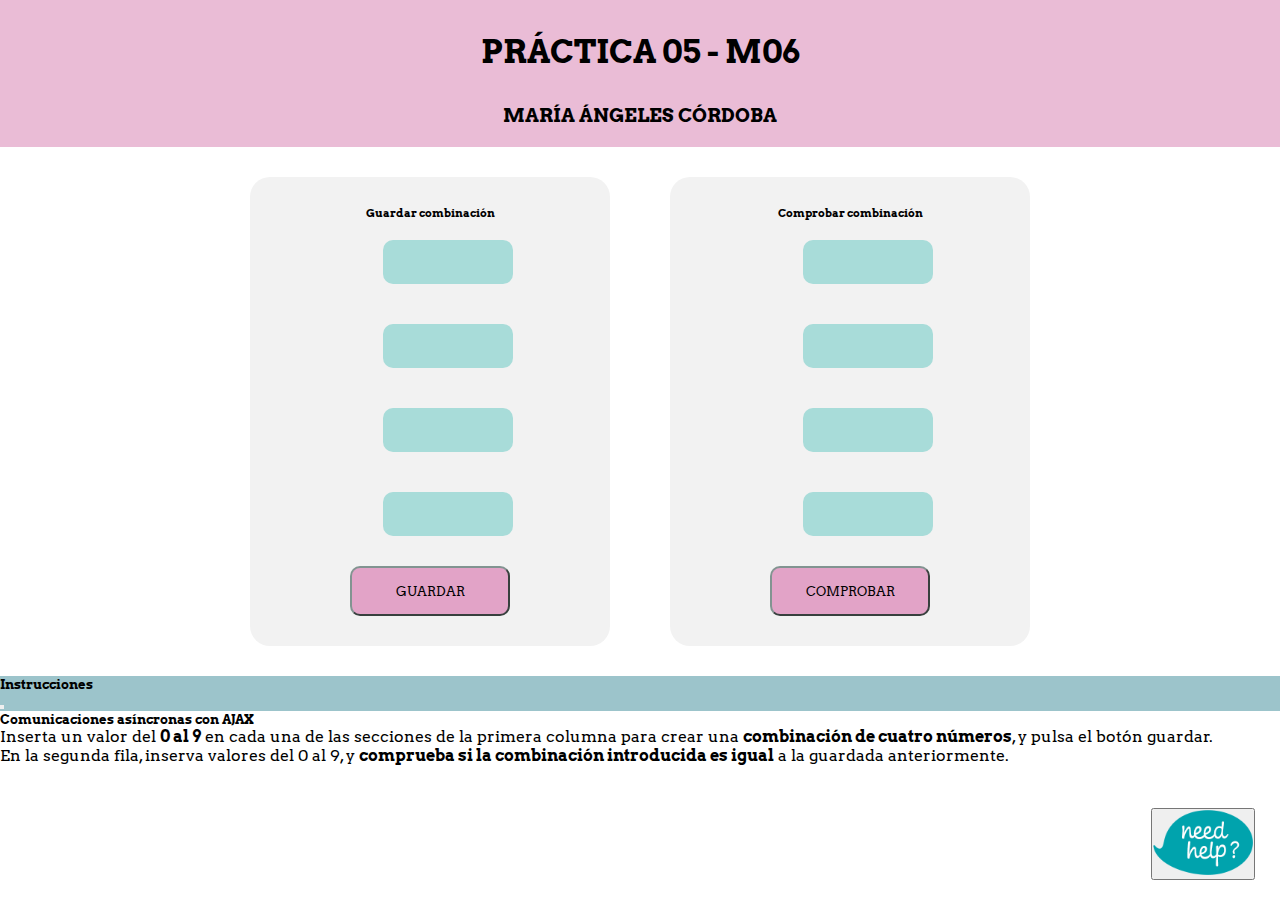
<file: Comunicaciones asíncronas con AJAX/index.html>
<!DOCTYPE html>
<html lang="es">
<head>
    <meta charset="UTF-8">
    <meta http-equiv="X-UA-Compatible" content="IE=edge">
    <meta name="viewport" content="width=device-width, initial-scale=1.0">
    <title>Ángeles Córdoba. Actividad 06 M06</title>
    <link rel="stylesheet" href="./styles/style.css">
    <link
        href="https://cdn.jsdelivr.net/npm/bootstrap@5.2.0/dist/css/bootstrap.min.css"
        rel="stylesheet"
        integrity="sha384-gH2yIJqKdNHPEq0n4Mqa/HGKIhSkIHeL5AyhkYV8i59U5AR6csBvApHHNl/vI1Bx"
        crossorigin="anonymous"
    />
    <script defer src="./js/actividad06.js" ></script>
</head>
<body>
    <header>
        <div>
            <h1><b>PRÁCTICA 05 - M06</b></h1>
            <h3><b>MARÍA ÁNGELES CÓRDOBA</b><br /></h3>
        </div>
    </header>
    <main>
        <div id="combinationsStyle">
            <div class="box">
                <h4>Guardar combinación</h4>
                <label for="">
                    <input type="number" id="inputN1" class="labelInput" oninput="checkValueCombi(1)">
                    <span class="SpanMessage"></span>
                </label>
                <label for="">
                    <input type="number" id="inputN2" class="labelInput" oninput="checkValueCombi(2)">
                    <span class="SpanMessage"></span>
                </label>
                <label for="">
                    <input type="number" id="inputN3" class="labelInput" oninput="checkValueCombi(3)">
                    <span class="SpanMessage"></span>
                </label>
                <label for="">
                    <input type="number" id="inputN4" class="labelInput" oninput="checkValueCombi(4)">
                    <span class="SpanMessage"></span>
                </label>
                <div class="boton">
                    <button id="btnSaveCombi">GUARDAR</button>
                    <span id="checkCombiValues"></span>
                </div>

            </div>
            <div class="box">
                <h4>Comprobar combinación</h4>
                    <label for="">
                        <input type="number" id="inputC1" class="labelInput" oninput="compareValueCombi(1)">
                        <span class="SpanMessage"></span>
                    </label>
                    <label for="">
                        <input type="number" id="inputC2" class="labelInput" oninput="compareValueCombi(2)">
                    <span class="SpanMessage"></span>
                    </label>
                    <label for="">
                        <input type="number" id="inputC3" class="labelInput" oninput="compareValueCombi(3)">
                    <span class="SpanMessage"></span>
                    </label>
                    <label for="">
                        <input type="number" id="inputC4" class="labelInput" oninput="compareValueCombi(4)">
                        <span class="SpanMessage"></span>
                    </label>
                    <div class="boton">
                        <button id="btnCompareCombi">COMPROBAR</button>
                        <span id="checkCompareCombi"></span>
                    </div>
            </div>
        </div>
        <div id="divBtnHelp">
            <button
                id="btnHelp"
                class="btn btn-outline-light"
                data-bs-toggle="modal"
                data-bs-target="#infoModal"
            >
                <img id="imgHelp"src="./imgs/help.png">
            </button>
        </div>
        <div
            class="modal fade"
            id="infoModal"
            tabindex="-1"
            aria-labelledby="exampleModalLabel"
            aria-hidden="true" >
            <div class="modal-dialog modal-dialog-centered">
                <div class="modal-content">
                    <div class="modal-header">
                        <h5 class="modal-title" id="exampleModalLabel">
                            Instrucciones
                        </h5>
                        <button
                            type="button"
                            class="btn-close"
                            data-bs-dismiss="modal"
                            aria-label="Close"
                        ></button>
                    </div>
                    <div class="modal-body">
                        <h5><b>Comunicaciones asíncronas con  AJAX</b></h5>
                        <p>Inserta un valor del <b>0 al 9</b> en cada una de las secciones de la primera columna
                            para crear una <b>combinación de cuatro números</b>, y pulsa el botón guardar. 
                        </p>
                        <p>En la segunda fila, inserva valores del 0 al 9, y <b>comprueba si la combinación 
                            introducida es igual</b> a la guardada anteriormente.</p>
                    </div>
                </div>
            </div>
        </div>
    </main>
</body>
<script
    src="https://cdn.jsdelivr.net/npm/bootstrap@5.2.0/dist/js/bootstrap.bundle.min.js"
    integrity="sha384-A3rJD856KowSb7dwlZdYEkO39Gagi7vIsF0jrRAoQmDKKtQBHUuLZ9AsSv4jD4Xa"
    crossorigin="anonymous"
></script>

</html>
</file>
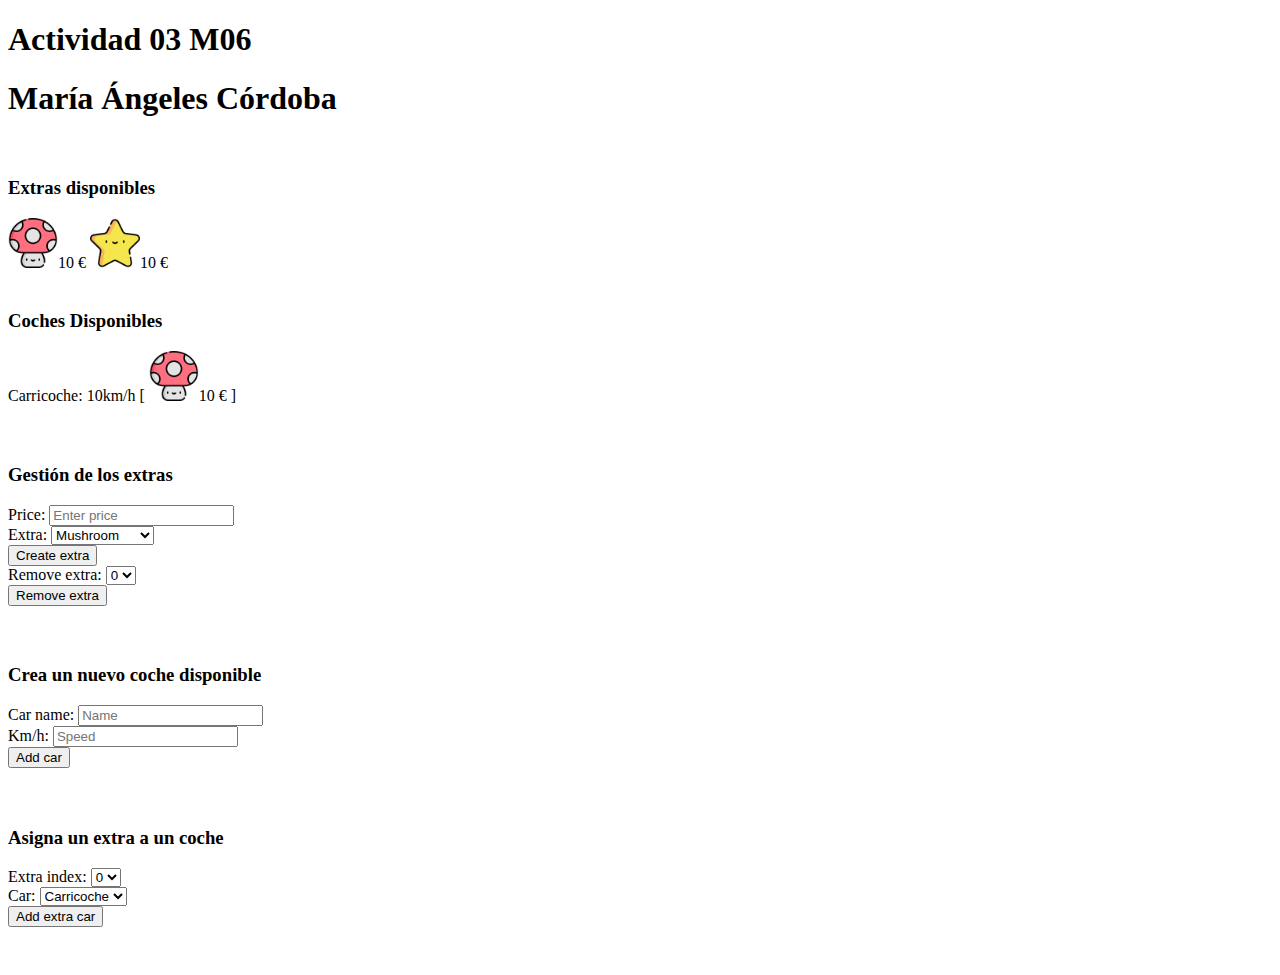
<file: Gestión de coches y extras/index.html>
<!DOCTYPE html>
<html lang="en">
    <head>
        <meta charset="UTF-8" />
        <meta http-equiv="X-UA-Compatible" content="IE=edge" />
        <meta name="viewport" content="width=device-width, initial-scale=1.0" />
        <title>María Ángeles Córdoba. Actividad 03. M06</title>

        <!--1. Vinculamos el HTML con el CSS, bootstrap y el JavaScript-->
        <link rel="stylesheet" type="text/css" href="./CSS/style.css" />
        <link
            href="https://cdn.jsdelivr.net/npm/bootstrap@5.2.0/dist/css/bootstrap.min.css"
            rel="stylesheet"
            integrity="sha384-gH2yIJqKdNHPEq0n4Mqa/HGKIhSkIHeL5AyhkYV8i59U5AR6csBvApHHNl/vI1Bx"
            crossorigin="anonymous"
        />
        <script defer src="./JS/actividad03.js" defer></script>
    </head>
    <body>
        <header></header>
        <main>
            <div class="container text-center">
            <h1 class="display-5 fw-bold col-6 mx-auto ">
                <strong class=>Actividad 03 M06</strong>
            </h1>
            <h1
                class="display-6 fw-bold text-muted col-6 mx-auto"
            >
                <strong>María Ángeles Córdoba</strong>
            </h1>
        </div>

            <div class="div-space container">
                <div class="container row align-items-end">
                    <h3>Extras disponibles</h3>
                    <div id="listExtras"></div>
                </div>

                <div class="div-space container row align-items-end">
                    <h3>Coches Disponibles</h3>
                    <div id="listCars"></div>
                </div>

                <div class="div-space container row align-items-end">
                    <h3>Gestión de los extras</h3>
                    <div class="col-2">
                        <label for="extraPrice" class="form-label">Price: </label>
                        <input
                            type="number"
                            id="extraPrice"
                            class="form-control"
                            name="extraPrice"
                            placeholder="Enter price"
                        />
                    </div>
                    <div class="col-2">
                        <label for="imgExtra" class="form-label">Extra: </label>
                        <select id="imgExtra"  class="form-select">
                            <option value="img/mushroom.png">
                                Mushroom
                            </option>
                            <option value="img/star.png">Star</option>
                            <option value="img/whac-a-mole.png">
                                Whac-A-Mole
                            </option>
                            <option value="img/bomb.png">Bomb</option>
                            <option value="img/ticket.png">Ticket</option>
                            <option value="mushimg/wheel.pngroom">
                                Wheel
                            </option>
                        </select>
                    </div>
                    <div class="col-2">
                        <button class="btn btn-outline-secondary" onclick="addNewExtra();">
                            Create extra
                        </button>
                    </div>
                    <div class="col-2">
                        <label for="removeIndex" class="form-label" >Remove extra: </label>
                        <select name="removeIndex" id="removeIndex"  class="form-select"></select>
                    </div>
                    <div class="col-2">
                        <button class="btn btn-outline-secondary" onclick="removeExtra();">
                            Remove extra
                        </button>
                    </div>
                </div>

                <div class="div-space container row align-items-end">
                    <h3>Crea un nuevo coche disponible</h3>
                    <div class="col-2">
                        <label for="carName" class="form-label">Car name: </label>
                        <input
                            type="text"
                            id="carName"
                            class="form-control"
                            name="carName"
                            placeholder="Name"
                        />
                    </div>
                    <div class="col-2">
                        <label for="carSpeed" class="form-label">Km/h: </label> 
                        <input
                            type="number"
                            id="carSpeed"
                            class="form-control"
                            name="carSpeed"
                            placeholder="Speed"
                        />
                        
                    </div>
                    <div class="col">
                        <button class="btn btn-outline-secondary" onclick="addCar();">Add car</button>
                    </div>
                </div>

                <div class="div-space container row align-items-end">
                    <h3>Asigna un extra a un coche</h3>
                    <div class="col-1">
                        <label for="extraIndex" class="form-label">Extra index: </label>
                        <select name="extraIndex" id="extraIndex" class="form-select"></select>
                    </div>
                    <div class="col-2">
                        <label for="carIndex" class="form-label">Car: </label>
                        <select name="carIndex" id="carIndex" class="form-select"></select>
                    </div>
                    <div class="col">
                        <button id="AddExtraButton" class="btn btn-outline-secondary" onclick="addExtraCar();">Add extra car</button>
                    </div>
                </div>
            </div>
        </main>
    </body>
</html>
</file>
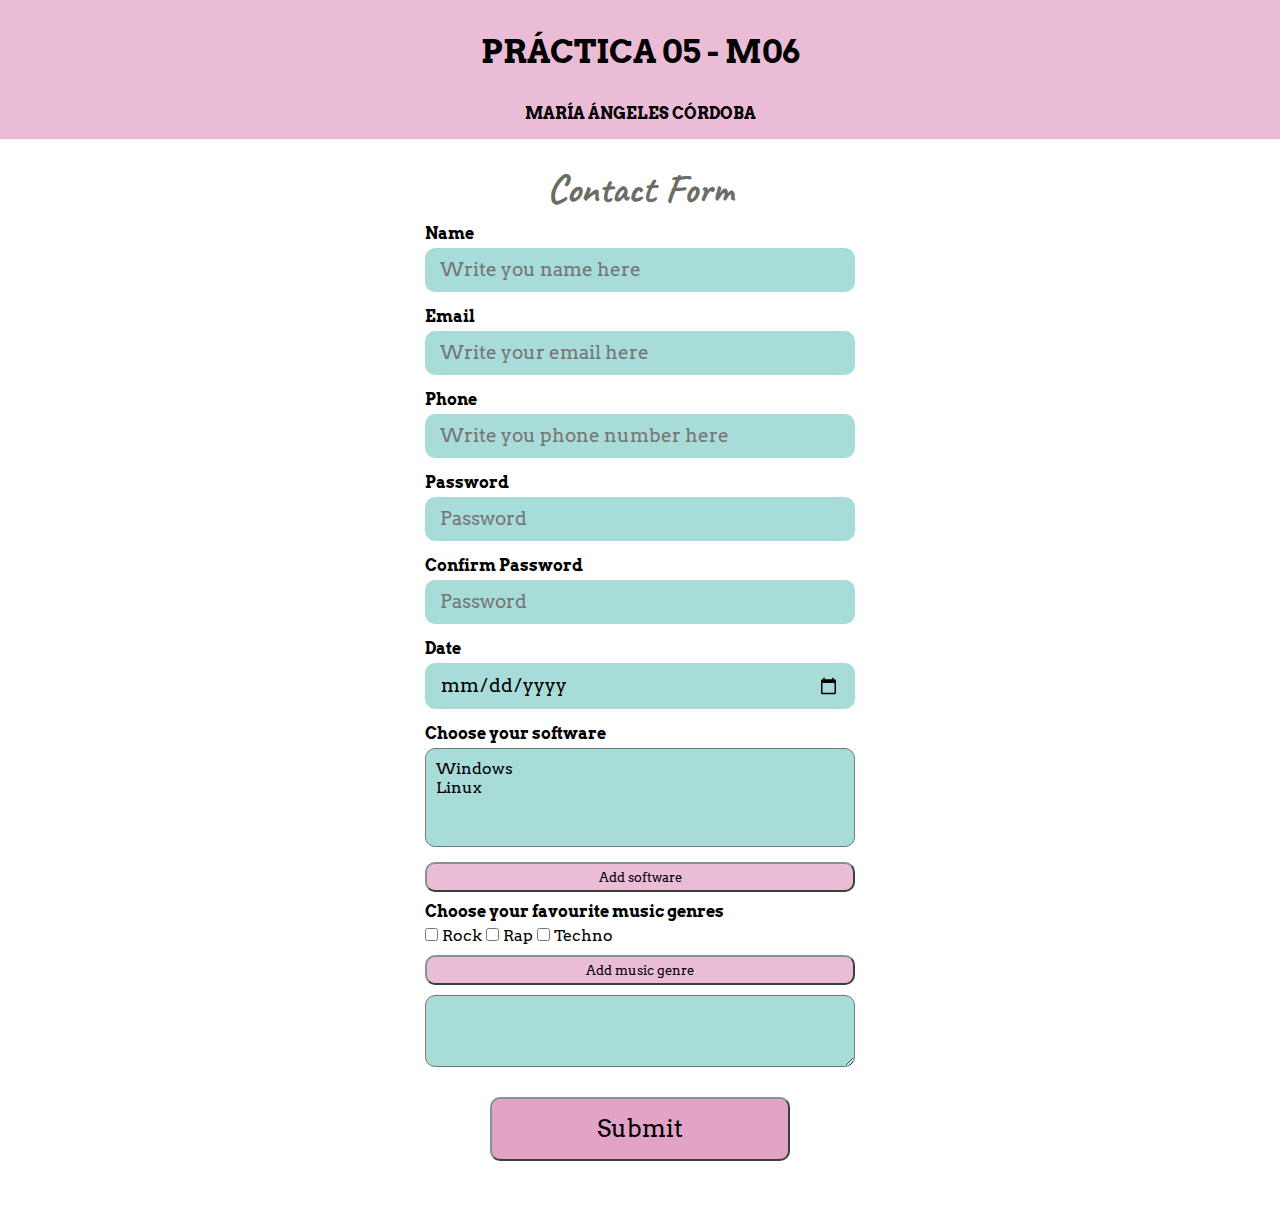
<file: Gestión de eventos y formularios/index.html>
<!DOCTYPE html>
<html lang="en">
    <head>
        <meta charset="UTF-8" />
        <meta name="viewport" content="width=device-width, initial-scale=1.0" />
        <meta http-equiv="X-UA-Compatible" content="ie=edge" />
        <title>M Ángeles Córdoba. Actividad 05</title>
        <link rel="stylesheet" href="./styles/style.css">
        <script defer src="./JS/form.js"></script>
    </head>
    <body>
        <header>
            <div>
                <h1><b>PRÁCTICA 05 - M06</b></h1>
                <h4><b>MARÍA ÁNGELES CÓRDOBA</b><br /></h4>
            </div>
        </header>

        <main class="container">
            <h2 class="tittle">Contact Form</h2>

            <form
                action="./html/submittedForm.html"
                name="formAct05"
                id="formAct05"
            >
                <label for="name">
                    <span class="labelSpan">Name</span>
                    <input
                        class="labelInput"
                        type="text"
                        name="nameUser"
                        id="nameUser"
                        minlength="3"
                        maxlength="10"
                        required
                        placeholder="Write you name here"
                    />
                    <span class="labelSpanMessage"></span>
                </label>

                <label for="email">
                    <span class="labelSpan">Email </span>
                    <input
                        class="labelInput"
                        type="email"
                        name="email"
                        id="email"
                        required
                        placeholder="Write your email here"
                    />
                    <span class="labelSpanMessage"></span>
                </label>

                <label for="phone">
                    <span class="labelSpan">Phone </span>
                    <input
                        class="labelInput"
                        type="tel"
                        name="phone"
                        id="phone"
                        minlength="9"
                        maxlength="9"
                        pattern="[0-9]{9}"
                        placeholder="Write you phone number here"
                        required
                    />
                    <span class="labelSpanMessage"></span>
                </label>

                <label for="password">
                    <span class="labelSpan">Password </span>
                    <input
                        class="labelInput"
                        type="password"
                        name="password"
                        id="password"
                        placeholder="Password"
                        minlength="4"
                        maxlength="10"
                        required
                    />
                    <span class="labelSpanMessage"></span>
                </label>

                <label for="passwordValidate">
                    <span class="labelSpan">Confirm Password </span>
                    <input
                        class="labelInput"
                        type="password"
                        name="passwordValidate"
                        id="passwordValidate"
                        placeholder="Password"
                        minlength="4"
                        maxlength="10"
                        required
                    />
                    <span class="labelSpanMessage"></span>
                </label>

                <label for="date">
                    <span class="labelSpan">Date </span>
                    <input
                        class="labelInput"
                        type="date"
                        name="date"
                        id="date"
                        required
                    />
                    <span class="labelSpanMessage"></span>
                </label>

                <label for="software">
                    <span class="labelSpan selectArea">Choose your software </span>
                    <select
                        name="software"
                        id="software"
                        multiple>
                        <option value="Windows">Windows</option>
                        <option value="Linux">Linux</option>
                    </select>
                    <span class="labelSpanMessage"></span>
                </label>
                <input
                    class="buttonAdd"
                    type="button"
                    name="newSoftware"
                    id="newSoftware"
                    value="Add software"
                />

                <label for="">
                    <span class="labelSpan">Choose your favourite music genres </span>
                    <div id="checkboxDiv">
                        <input 
                            type="checkbox" 
                            name="music" 
                            id="rock" 
                            value="rock" />
                            <span>Rock</span>
                        <input 
                            type="checkbox" 
                            name="music" 
                            id="rap" 
                            value="rap" />
                            <span>Rap</span>
                        <input 
                            type="checkbox" 
                            name="music" 
                            id="techno" 
                            value="techno" />
                            <span>Techno</span>
                    </div>
                </label>
                <input
                    class="buttonAdd"
                    type="button"
                    name="newMusic"
                    id="newMusic"
                    value="Add music genre"
                />  
                <div class = "label">
                    <textarea name="checkArea" id="checkArea"></textarea>
                </div>
                <div class="divButton">
                    <input  class="submit-btn" type="submit" name="sendButton" id="sendButton" value="Submit">
                </div>
            </form>
        </main>
    </body>
</html>
</file>
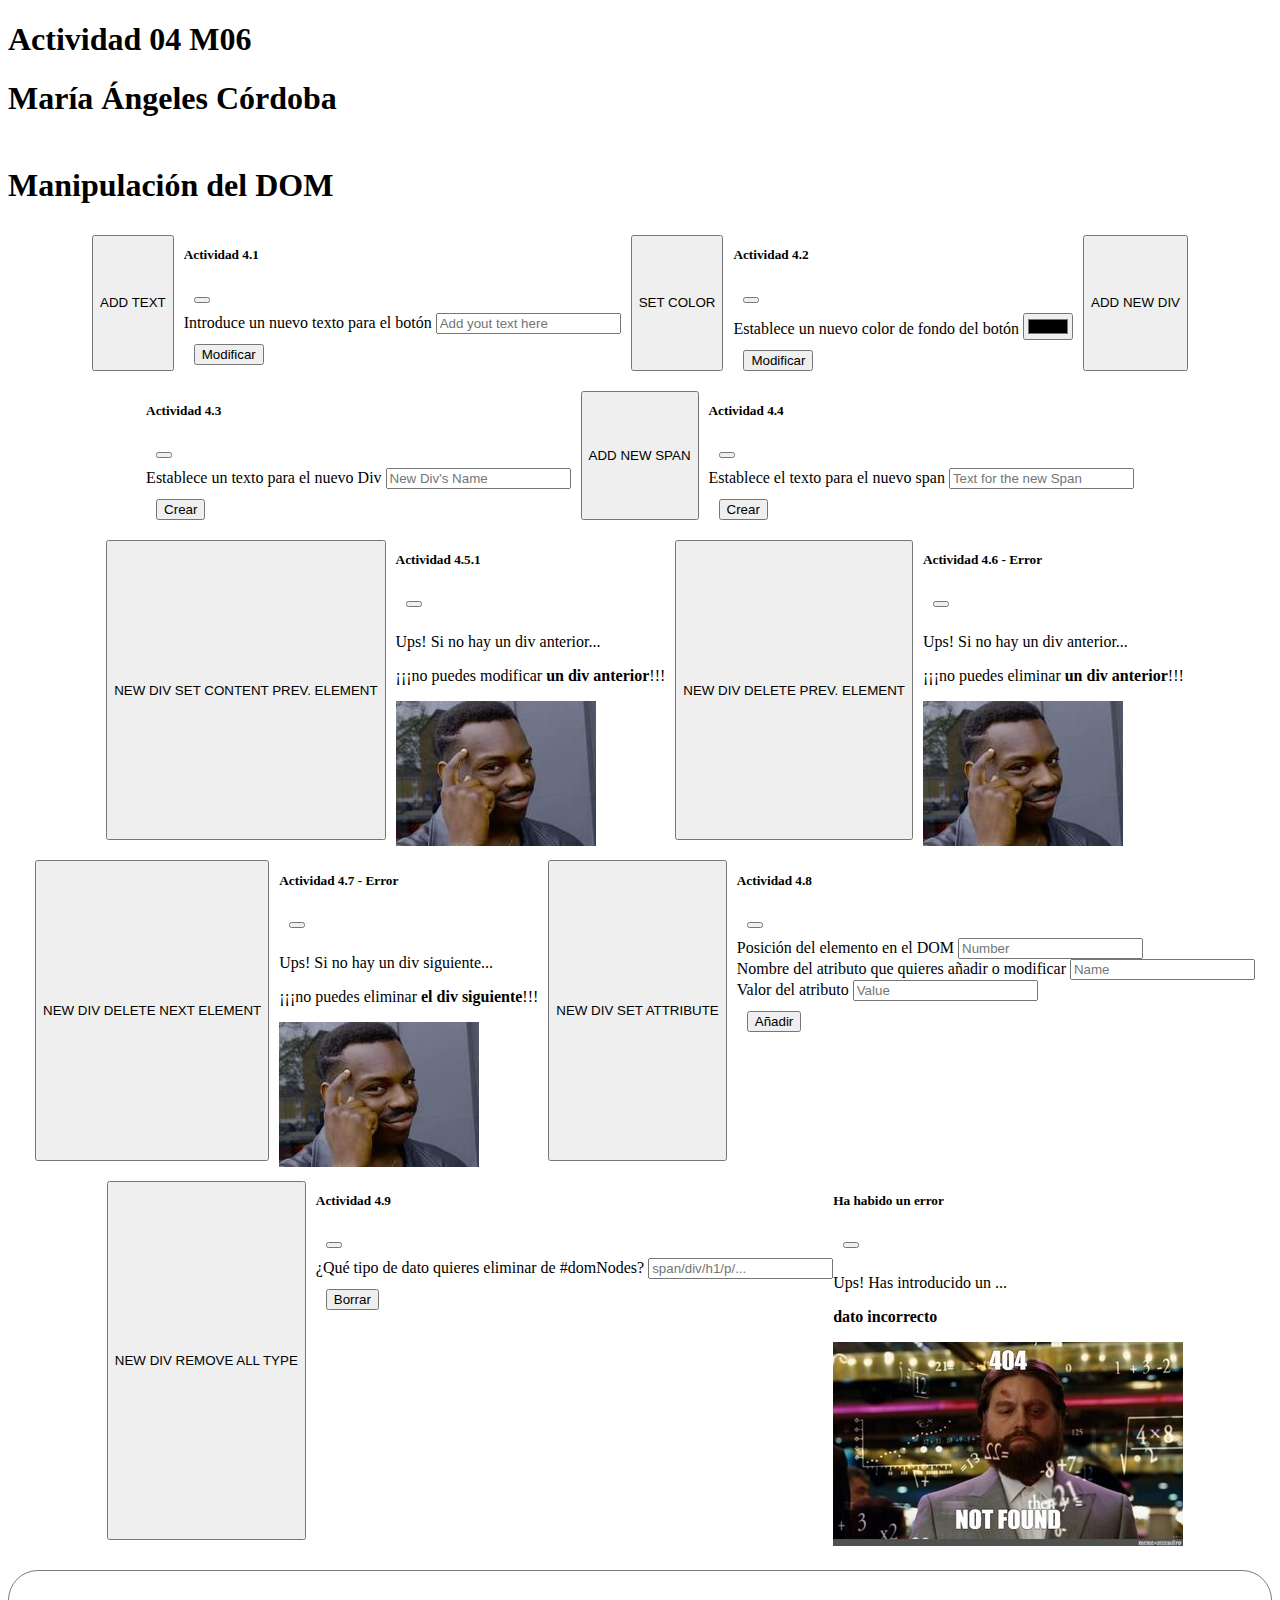
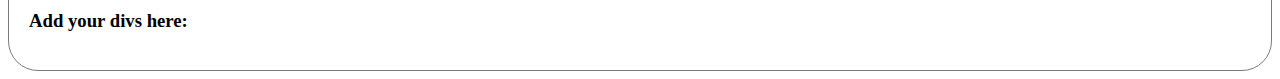
<file: Manipulación del DOM/index.html>
<!DOCTYPE html>
<html lang="en">
    <head>
        <meta charset="UTF-8" />
        <meta http-equiv="X-UA-Compatible" content="IE=edge" />
        <meta name="viewport" content="width=device-width, initial-scale=1.0" />
        <title>María Ángeles Córdoba. Actividad 04. M06</title>

        <link rel="stylesheet" type="text/css" href="./styles/style.css" />
        <link
            href="https://cdn.jsdelivr.net/npm/bootstrap@5.2.0/dist/css/bootstrap.min.css"
            rel="stylesheet"
            integrity="sha384-gH2yIJqKdNHPEq0n4Mqa/HGKIhSkIHeL5AyhkYV8i59U5AR6csBvApHHNl/vI1Bx"
            crossorigin="anonymous"
        />
        <script defer src="./JS/actividad04.js" defer></script>
    </head>
    <body>
        <header>
        <main>
            <div class="container text-center">
                <h1 class="display-5 fw-bold col-6 mx-auto ">
                    <strong class=>Actividad 04 M06</strong>
                </h1>
                <h1 class="display-6 fw-bold text-muted col-6 mx-auto" >
                    <strong>María Ángeles Córdoba</strong>
                </h1>
            </div>
        </header>

        <main>
            <div class="container">
                <article class="article_main_web">
                    <header class="container header_article">
                        <hgroup>
                            <h1 class="display-5 fw-bold text-muted py-2">
                                <strong>Manipulación del DOM</strong>
                            </h1>
                        </hgroup>
                    </header>
                    <div id="selectOperation">


                        <!-- 4.1. <div id="addText">ADD TEXT</div> -->
                        <button
                            id="addText"
                            class="btn btn-outline-info btn-lg"
                            data-bs-toggle="modal"
                            data-bs-target="#ventanaModal1"
                        >
                            ADD TEXT
                        </button>

                        <!-- Ventana modal -->
                        <div
                            class="modal fade"
                            id="ventanaModal1"
                            tabindex="-1"
                            aria-labelledby="exampleModalLabel"
                            aria-hidden="true" >
                            <div class="modal-dialog modal-dialog-centered">
                                <div class="modal-content">
                                    <div class="modal-header">
                                        <h5 class="modal-title" id="exampleModalLabel">
                                            Actividad 4.1
                                        </h5>
                                        <button
                                            type="button"
                                            class="btn-close"
                                            data-bs-dismiss="modal"
                                            aria-label="Close"
                                        ></button>
                                    </div>
                                    <div class="modal-body">
                                        Introduce un nuevo texto para el botón
                                        <input
                                            id="addTextInput"
                                            type="text"
                                            class="form-control"
                                            placeholder="Add yout text here"/>
                                    </div>
                                    <div class="modal-footer">
                                        <button
                                            id="addTextButton"
                                            type="button"
                                            class="btn btn-outline-info"
                                            data-bs-dismiss="modal" >
                                            Modificar
                                        </button>
                                    </div>
                                </div>
                            </div>
                        </div>



                        <!-- 4.2. <div id="setColor">SET A COLOR</div> -->   
                        <button
                            id="setColor"
                            class="btn btn-outline-info btn-lg"
                            data-bs-toggle="modal"
                            data-bs-target="#ventanaModal2"
                        >
                            SET COLOR
                        </button>

                        <!-- Ventana modal -->
                        <div
                            class="modal fade"
                            id="ventanaModal2"
                            tabindex="-1"
                            aria-labelledby="exampleModalLabel"
                            aria-hidden="true" >
                            <div class="modal-dialog modal-dialog-centered">
                                <div class="modal-content">
                                    <div class="modal-header">
                                        <h5 class="modal-title" id="exampleModalLabel">
                                            Actividad 4.2
                                        </h5>
                                        <button
                                            type="button"
                                            class="btn-close"
                                            data-bs-dismiss="modal"
                                            aria-label="Close"
                                        ></button>
                                    </div>
                                    <div class="modal-body">
                                        Establece un nuevo color de fondo del botón
                                        <input
                                            id="setColorInput"
                                            type="color"
                                            class="form-control"/>
                                    </div>
                                    <div class="modal-footer">
                                        <button
                                            id="setColorButton"
                                            type="button"
                                            class="btn btn-outline-info"
                                            data-bs-dismiss="modal" >
                                            Modificar
                                        </button>
                                    </div>
                                </div>
                            </div>
                        </div>


                        <!-- 4.3. <div id="addDiv">NEW ADD DIV</div> -->
                        <button
                            id="addDiv"
                            class="btn btn-outline-info btn-lg"
                            data-bs-toggle="modal"
                            data-bs-target="#ventanaModal3">
                            ADD NEW DIV
                        </button>
                        
                        <!-- Ventana modal -->
                        <div
                            class="modal fade"
                            id="ventanaModal3"
                            tabindex="-1"
                            aria-labelledby="exampleModalLabel"
                            aria-hidden="true" >
                            <div class="modal-dialog modal-dialog-centered">
                                <div class="modal-content">
                                    <div class="modal-header">
                                        <h5 class="modal-title" id="exampleModalLabel">
                                            Actividad 4.3
                                        </h5>
                                        <button
                                            type="button"
                                            class="btn-close"
                                            data-bs-dismiss="modal"
                                            aria-label="Close"
                                        ></button>
                                    </div>
                                    <div class="modal-body">
                                        Establece un texto para el nuevo Div
                                        <input
                                            id="addDivInput"
                                            type="text"
                                            class="form-control"
                                            placeholder="New Div's Name"/>
                                    </div>
                                    <div class="modal-footer">
                                        <button
                                            id="addDivButton"
                                            type="button"
                                            class="btn btn-outline-info"
                                            data-bs-dismiss="modal" >
                                            Crear
                                        </button>
                                    </div>
                                </div>
                            </div>
                        </div>


                        <!-- 4.4. <div id="addSpan">NEW ADD SPAN</div> -->
                        <button
                            id="addSpan"
                            class="btn btn-outline-info btn-lg"
                            data-bs-toggle="modal"
                            data-bs-target="#ventanaModal4">
                            ADD NEW SPAN
                        </button>
                        
                        <!-- Ventana modal -->
                        <div
                            class="modal fade"
                            id="ventanaModal4"
                            tabindex="-1"
                            aria-labelledby="exampleModalLabel"
                            aria-hidden="true" >
                            <div class="modal-dialog modal-dialog-centered">
                                <div class="modal-content">
                                    <div class="modal-header">
                                        <h5 class="modal-title" id="exampleModalLabel">
                                            Actividad 4.4
                                        </h5>
                                        <button
                                            type="button"
                                            class="btn-close"
                                            data-bs-dismiss="modal"
                                            aria-label="Close"
                                        ></button>
                                    </div>
                                    <div class="modal-body">
                                        Establece el texto para el nuevo span
                                        <input
                                            id="addSpanInput"
                                            type="text"
                                            class="form-control"
                                            placeholder="Text for the new Span"/>
                                    </div>
                                    <div class="modal-footer">
                                        <button
                                            id="addSpanButton"
                                            type="button"
                                            class="btn btn-outline-info"
                                            data-bs-dismiss="modal" >
                                            Crear
                                        </button>
                                    </div>
                                </div>
                            </div>
                        </div>

                        <!-- 4.5. <div id="setContentPrev">  NEW DIV SET CONTENT PREVIOUS ELEMENT </div> -->
                        <button
                            id="setContentPrev"
                            class="btn btn-outline-info btn-lg">
                            NEW DIV SET CONTENT PREV. ELEMENT
                        </button>

                        <!-- Ventana modal en caso de error-->
                        <div
                            class="modal fade"
                            id="ventanaModal5error"
                            tabindex="-1"
                            aria-hidden="true" >
                            <div class="modal-dialog modal-dialog-centered">
                                <div class="modal-content">
                                    <div class="modal-header">
                                        <h5 class="modal-title" id="">
                                            Actividad 4.5.1
                                        </h5>
                                        <button
                                            type="button"
                                            class="btn-close"
                                            data-bs-dismiss="modal"
                                            aria-label="Close"
                                        ></button>
                                    </div>
                                    <div class="modal-body">
                                        <p>Ups! Si no hay un div anterior... </p>
                                        <p>¡¡¡no puedes modificar <b>un div anterior</b>!!!</p>
                                        <img src="./imgs/error.jpg" alt="error">                                
                                    </div>
                                </div>
                            </div>
                        </div>
                    

                        <!-- 4.6<div id="delPrevNode">NEW DIV DELETE PREVIOUS ELEMENT</div> -->
                        <button 
                            id="delPrevNode" 
                            id="delPrevNodeButton"
                            class="btn btn-outline-info btn-lg">
                            NEW DIV DELETE PREV. ELEMENT
                        </button>

                        <!-- Ventana modal en caso de error -->
                        <div
                            class="modal fade"
                            id="ventanaModal6error"
                            tabindex="-1"
                            aria-labelledby="exampleModalLabel"
                            aria-hidden="true" >
                            <div class="modal-dialog modal-dialog-centered">
                                <div class="modal-content">
                                    <div class="modal-header">
                                        <h5 class="modal-title" id="exampleModalLabel">
                                            Actividad 4.6 - Error
                                        </h5>
                                        <button
                                            type="button"
                                            class="btn-close"
                                            data-bs-dismiss="modal"
                                            aria-label="Close"
                                        ></button>
                                    </div>
                                    <div class="modal-body">
                                        <p>Ups! Si no hay un div anterior... </p>
                                        <p>¡¡¡no puedes eliminar <b>un div anterior</b>!!!</p>
                                        <img src="./imgs/error.jpg" alt="error">                                
                                    </div>
                                </div>
                            </div>
                        </div>


                        <!-- 4.7<div id="delNextNode">NEW DIV DELETE NEXT ELEMENT</div> -->
                        <button
                            id="delNextNode"
                            class="btn btn-outline-info btn-lg">
                            NEW DIV DELETE NEXT ELEMENT
                        </button>

                        <!-- Ventana modal en caso de error-->
                        <div
                            class="modal fade"
                            id="ventanaModal7error"
                            tabindex="-1"
                            aria-labelledby="exampleModalLabel"
                            aria-hidden="true" >
                            <div class="modal-dialog modal-dialog-centered">
                                <div class="modal-content">
                                    <div class="modal-header">
                                        <h5 class="modal-title" id="exampleModalLabel">
                                            Actividad 4.7 - Error
                                        </h5>
                                        <button
                                            type="button"
                                            class="btn-close"
                                            data-bs-dismiss="modal"
                                            aria-label="Close"
                                        ></button>
                                    </div>
                                    <div class="modal-body">
                                        <p>Ups! Si no hay un div siguiente... </p>
                                        <p>¡¡¡no puedes eliminar <b>el div siguiente</b>!!!</p>
                                        <img src="./imgs/error.jpg" alt="error">                                
                                    </div>
                                </div>
                            </div>
                        </div>


                        <!-- 4.8<div id="addAttr">NEW DIV SET ATTRIBUTE</div> -->
                        <button
                            id="addAttr"
                            class="btn btn-outline-info btn-lg"
                            data-bs-toggle="modal"
                            data-bs-target="#ventanaModal8">
                            NEW DIV SET ATTRIBUTE
                        </button>

                        <!-- Ventana modal -->
                        <div
                            class="modal fade"
                            id="ventanaModal8"
                            tabindex="-1"
                            aria-labelledby="exampleModalLabel"
                            aria-hidden="true" >
                            <div class="modal-dialog modal-dialog-centered">
                                <div class="modal-content">
                                    <div class="modal-header">
                                        <h5 class="modal-title" id="exampleModalLabel">
                                            Actividad 4.8
                                        </h5>
                                        <button
                                            type="button"
                                            class="btn-close"
                                            data-bs-dismiss="modal"
                                            aria-label="Close"
                                        ></button>
                                    </div>
                                    <div class="modal-body">
                                        Posición del elemento en el DOM
                                        <input
                                            id="addAttrNum"
                                            type="number"
                                            class="form-control"
                                            placeholder="Number"/>
                                    </div>
                                    <div class="modal-body">
                                        Nombre del atributo que quieres añadir o modificar
                                        <input
                                            id="addAttrNombre"
                                            type="text"
                                            class="form-control"
                                            placeholder="Name"/>
                                    </div>
                                    <div class="modal-body">
                                        Valor del atributo
                                        <input
                                            id="addAttrValor"
                                            type="text"
                                            class="form-control"
                                            placeholder="Value"/>
                                    </div>
                                    <div class="modal-footer">
                                        <button
                                            id="addAttrButton"
                                            type="button"
                                            class="btn btn-outline-info"
                                            data-bs-dismiss="modal" >
                                            Añadir
                                        </button>
                                    </div>
                                </div>
                            </div>
                        </div>


                        <!-- 4.9<div id="delAllType">NEW DIV REMOVE ALL TYPE</div> -->
                        <button
                            id="delAllType"
                            class="btn btn-outline-info btn-lg"
                            data-bs-toggle="modal"
                            data-bs-target="#ventanaModal9">
                            NEW DIV REMOVE ALL TYPE
                        </button>

                        <!-- Ventana modal -->
                        <div
                            class="modal fade"
                            id="ventanaModal9"
                            tabindex="-1"
                            aria-labelledby="exampleModalLabel"
                            aria-hidden="true" >
                            <div class="modal-dialog modal-dialog-centered">
                                <div class="modal-content">
                                    <div class="modal-header">
                                        <h5 class="modal-title" id="exampleModalLabel">
                                            Actividad 4.9
                                        </h5>
                                        <button
                                            type="button"
                                            class="btn-close"
                                            data-bs-dismiss="modal"
                                            aria-label="Close"
                                        ></button>
                                    </div>
                                    <div class="modal-body">
                                        ¿Qué tipo de dato quieres eliminar de #domNodes?
                                        <input
                                            id="delAllTypeInput"
                                            type="text"
                                            class="form-control"
                                            placeholder="span/div/h1/p/..."/>
                                    </div>
                                    <div class="modal-footer">
                                        <button
                                            id="delAllTypeButton"
                                            type="button"
                                            class="btn btn-outline-info"
                                            data-bs-dismiss="modal" >
                                            Borrar
                                        </button>
                                    </div>
                                </div>
                            </div>
                        </div>

                        <!-- Ventana modal en caso de error-->
                        <div
                            class="modal fade"
                            id="ventanaModal9error"
                            tabindex="-1"
                            aria-labelledby="exampleModalLabel"
                            aria-hidden="true" >
                            <div class="modal-dialog modal-dialog-centered modal-style">
                                <div class="modal-content">
                                    <div class="modal-header">
                                        <h5 class="modal-title" id="exampleModalLabel">
                                            Ha habido un error
                                        </h5>
                                        <button
                                            type="button"
                                            class="btn-close"
                                            data-bs-dismiss="modal"
                                            aria-label="Close"
                                        ></button>
                                    </div>
                                    <div class="modal-body">
                                        <p>Ups! Has introducido un ... </p>
                                        <p><b>dato incorrecto</b></p>
                                        <img src="./imgs/notFound.jpg" alt="error">                                
                                    </div>
                                </div>
                            </div>
                        </div>

                    </div>


                    </nav>
                    <section id="domNodes">
                        <hgroup id="hgroup">
                            <h3 class="display-5 fw-bold text-muted py-2">
                                <strong>Add your divs here: </strong>
                            </h3>
                        </hgroup>
                    </section>
                </article>
            </div>
        </main>
    </body>
        <script
        src="https://cdn.jsdelivr.net/npm/bootstrap@5.2.0/dist/js/bootstrap.bundle.min.js"
        integrity="sha384-A3rJD856KowSb7dwlZdYEkO39Gagi7vIsF0jrRAoQmDKKtQBHUuLZ9AsSv4jD4Xa"
        crossorigin="anonymous"
    ></script>
</html>
</file>
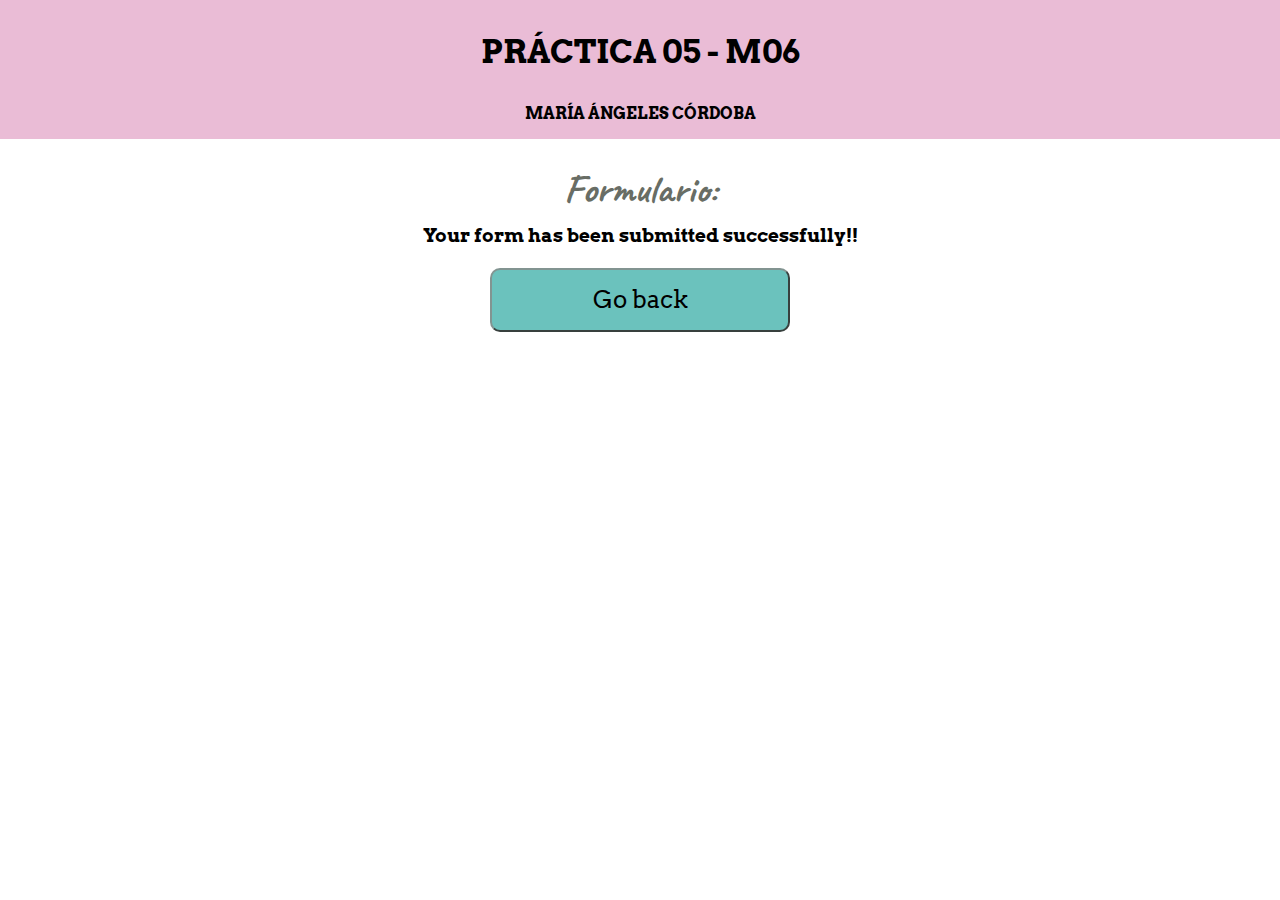
<file: Gestión de eventos y formularios/html/submittedForm.html>
<!DOCTYPE html>
<html lang="en">
    <head>
        <meta charset="UTF-8" />
        <meta name="viewport" content="width=device-width, initial-scale=1.0" />
        <meta http-equiv="X-UA-Compatible" content="ie=edge" />
        <title>M Ángeles Córdoba. Actividad 05</title>
        <link rel="stylesheet" href="../styles/style.css">
    </head>
    <body>
        <header>
            <div>
                <h1><b>PRÁCTICA 05 - M06</b></h1>
                <h4><b>MARÍA ÁNGELES CÓRDOBA</b><br /></h4>
            </div>
        </header>
        <main class="container">
            <h2 class="tittle">Formulario:</h2>
            <h3>Your form has been submitted successfully!!</h3>
            <!-- Botón para volver a la página de inicio -->
            <div class="divButton">
                <a href="../index.html">
                    <input  class="back-btn" type="submit" name="backButton" id="backButton" value="Go back">
                </a>
            </div>
        </main>

    </body>
</html>
</file>
<file: Comunicaciones asíncronas con AJAX/styles/style.css>
@import url("https://fonts.googleapis.com/css2?family=Arvo&display=swap");
@import url("https://fonts.googleapis.com/css2?family=Caveat:wght@700&display=swap");

* {
    padding: 0;
    margin: 0;
    font-family: "Arvo", serif;
}

header {
    padding: 0;
    margin: 0;
    background-color: #e2a3c7bb;
    max-width: 100%;
    display: flex;
    align-content: center;
    justify-content: center;
}

header div h1 {
    margin: 1em 1em;
    text-align: center;
}

header div h3 {
    text-align: center;
    margin: 1em 1em;
}
main {
    display: flex;
    flex-direction: column;
    justify-content: center;
}

#combinationsStyle{
    display: flex;
    flex-direction: row;
    align-items: flex-start;
    justify-content: center;

}

.box{
    max-width: 400px;
    display: flex;
    flex-direction: column;
    justify-content: center;
    background-color: #f2f2f2;
    margin: 30px;
    padding: 0px 30px 30px 30px;
    border-radius: 20px;
}

h4{
    text-align: center;
    font-size: 8pt;
    padding: 30px 0px 10px 0px;
}

label {
    display: flex;
    flex-direction: row;
    gap: 5px;
    width: 300px;
    margin: 0px 31% 20px 31%;
}
.labelInput {
    width: 100px;
    background-color: #A8DCD9;
    border: none;
    margin: 10px;
    padding: 10px 15px;
    border-radius: 10px;
    outline: none;
    font-size: 14pt;
    transition: background-color 0.2s, border 0.2s, box-shadow 0.2s;
}

.labelInput:hover {
    background-color: #6bc2bd;
    border: solid 1px #f3f3f4;
    box-shadow: 0 0 4px #9cc4cb;
}

.labelInput:focus {
    background-color: white;
    border: solid 1px #f3f3f4;
    box-shadow: 0 0 4px #9cc4cb;
}
.SpanMessage{
    text-align: right;
    padding-right: 15px;
    font-size: 10pt;
    align-self: center ;
}

.boton{
    display: flex;
    flex-direction: column;
    align-items: center;
    justify-content: center;
}

.boton button {
    justify-self: center;
    background-color: #E2A3C7;
    width: 160px;
    font-size: 10pt;
    text-align: center;
    padding: 15px;
    border-color: #829491;
    border-radius: 10px;
    cursor: pointer;
}

.boton button:hover {
    opacity: 0.75;
}

.modal-header{
    background-color:#9cc4cb;
}
#divBtnHelp{
    position: fixed;
    bottom: 20px;
    right: 25px;
}
#imgHelp{
    max-width: 100px;
}
</file>
<file: Gestión de coches y extras/CSS/style.css>
.div-space {
    padding: 20px 0px;
}

img {
    max-height: 50px;
}
</file>
<file: Gestión de eventos y formularios/styles/style.css>
@import url("https://fonts.googleapis.com/css2?family=Arvo&display=swap");
@import url("https://fonts.googleapis.com/css2?family=Caveat:wght@700&display=swap");

* {
    padding: 0;
    margin: 0;
    font-family: "Arvo", serif;
}

header {
    padding: 0;
    margin: 0;
    background-color: #e2a3c7bb;
    max-width: 100%;
    display: flex;
    align-content: center;
    justify-content: center;
}

header div h1 {
    margin: 1em 1em;
    text-align: center;
}

header div h4 {
    text-align: center;
    margin: 1em 1em;
}

.container {
    padding: 15px 40px;
    display: flex;
    flex-direction: column;
    align-items: center;
    justify-content: center;
}

.tittle {
    color: #686d65;
    font-family: "Caveat", cursive;
    font-size: 30pt;
    margin: 10px 0px;
}

/* Estilos del formulario */
form,
.section-inputs {
    display: flex;
    flex-direction: column;
    align-items: stretch;
    gap: 10px;
}

label, .label {
    display: flex;
    flex-direction: column;
    gap: 5px;
}

.labelSpan {
    font-weight: 700;
}

.labelSpanMessage{
    text-align: right;
    padding-right: 10px;
    font-size: 10pt;
}

.labelInput {
    width: 400px;
    background-color: #A8DCD9;
    border: none;
    padding: 10px 15px;
    border-radius: 10px;
    outline: none;
    font-size: 14pt;
    transition: background-color 0.2s, border 0.2s, box-shadow 0.2s;
}

.labelInput:hover {
    background-color: #6bc2bd;
    border: solid 1px #f3f3f4;
    box-shadow: 0 0 4px #9cc4cb;
}

.labelInput:focus {
    background-color: white;
    border: solid 1px #f3f3f4;
    box-shadow: 0 0 4px #9cc4cb;
}

/* Estilos de select */
select {
    border-radius: 10px;
    padding: 10px 10px;
    font-size: 12pt;
    cursor: pointer;
    background-color: #A8DCD9;
}

textarea {
    border-radius: 10px;
    background-color: #A8DCD9;
    min-height: 50px;
    padding: 10px 10px;
    font-size: 12pt;
}

/* Estilos de botón */

.divButton {
    display: flex;
    justify-content: center;
    padding: 20px 0px 50px 0px;
}

.buttonAdd{
    background-color: #e2a3c7bb;
    border-color: #829491;
    border-radius: 10px;
    padding: 5px;
    border-color: #829491;
    cursor: pointer;
}

.submit-btn {
    justify-self: center;
    background-color: #E2A3C7;
    width: 300px;
    font-size: 18pt;
    text-align: center;
    padding: 15px;
    border-color: #829491;
    border-radius: 10px;
    cursor: pointer;
}
.back-btn {
    justify-self: center;
    background-color: #6bc2bd;
    width: 300px;
    font-size: 18pt;
    text-align: center;
    padding: 15px;
    border-color: #829491;
    border-radius: 10px;
    cursor: pointer;
}
.submit-btn:hover, .buttonAdd:hover {
    opacity: 0.75;
}

/* Mensajes de span */

.successSpanMessage{
    text-align: right;
    padding-right: 10px;
    font-size: 10pt;
    font-weight: bolder;
    color: green;

}

.errorSpanMessage{
    text-align: right;
    padding-right: 10px;
    font-size: 10pt;
    color: #b84822;
}
</file>
<file: Manipulación del DOM/styles/style.css>
/* #selectOperation > div {
    vertical-align: middle;
    border: 1px solid #99ccff;
    display: inline-block;
    margin: 5px;
    min-height: 30px;
    min-width: 75px;
    padding: 2px;
    padding-top: 4px;
    vertical-align: middle;
    cursor: pointer;
}
#selectOperation > div:hover {
    box-shadow: -1px 0 10px #99ccff;
} */

#domNodes {
    margin: 0px 0px;
    padding: 20px;
    border: 1px solid #7a7a7a;
    border-radius: 30px;
}

#selectOperation {
    display: flex;
    justify-content: center;
    flex-wrap: wrap;
    margin: 20px 0px;
}

.header_article {
    margin: 50px 0px 0px 0px;
}

#selectOperation button {
    margin: 10px;
}

#domNodes {
    display: flex;
    justify-content: flex-start;
    align-items: center;
    flex-wrap: wrap;
}

#hgroup h3 strong {
    align-self: center;
    max-width: 100%;
    position: static;
}

#domNodes div {
    border: 3px solid rgb(145, 132, 132);
    margin: 25px;
    min-height: 70px;
    min-width: 160px;
    max-width: 160px;
    display: flex;
    justify-content: center;
    align-items: center;
    flex-wrap: wrap;
}

#domNodes span {
    border: 3px solid rgb(255, 255, 255);
    border-radius: 25px;
    margin: 25px;
    min-height: 70px;
    min-width: 160px;
    max-width: 160px;
    display: flex;
    justify-content: center;
    align-items: center;
    flex-wrap: wrap;
}
.addDiv {
    background-color: #fdf9c4;
    border-radius: 25px;
}
.addSpan {
    background-color: #df97b7;
    border-radius: 25px;
}

.setContentPrev {
    background-color: #a9ed86;
    border-radius: 25px;
}
.delPrevNode {
    background-color: #04a9c7;
    border-radius: 25px;
}
.delNextNode {
    background-color: #da7ceb;
    border-radius: 25px;
}
</file>
